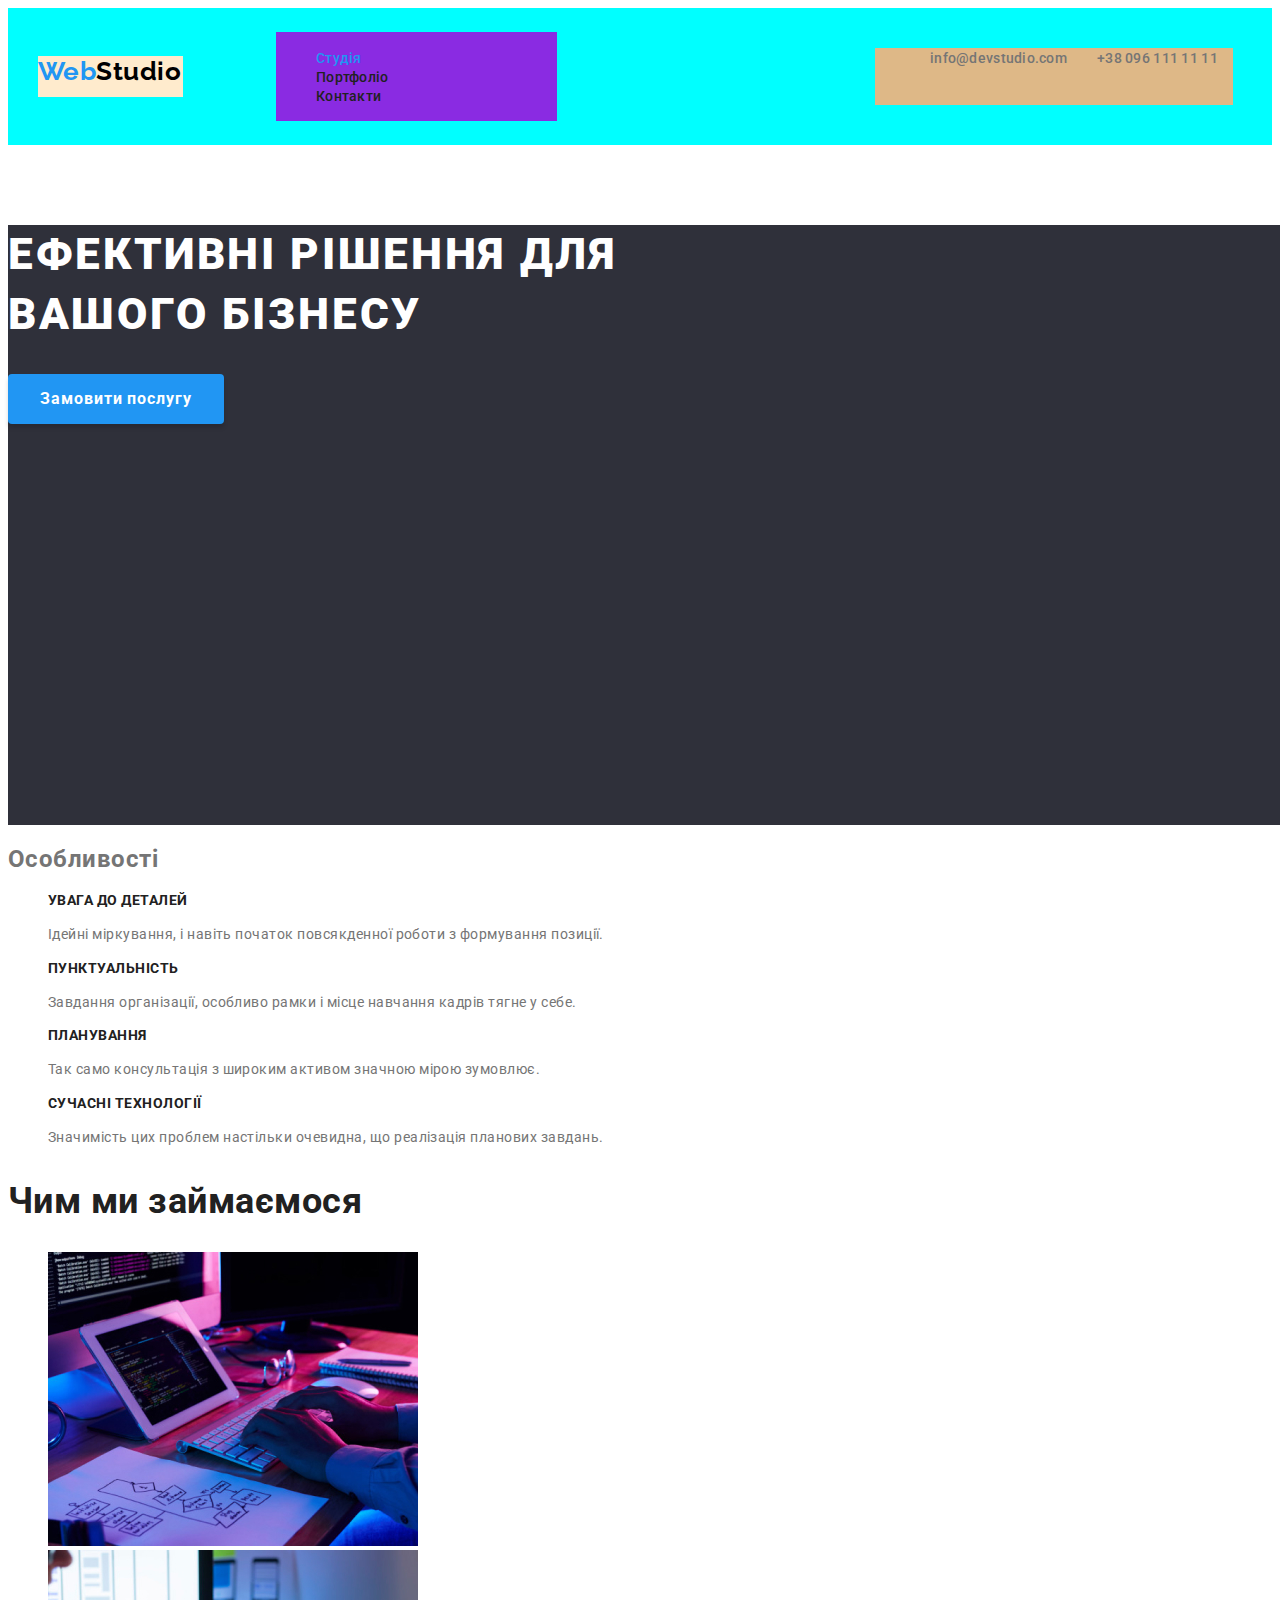
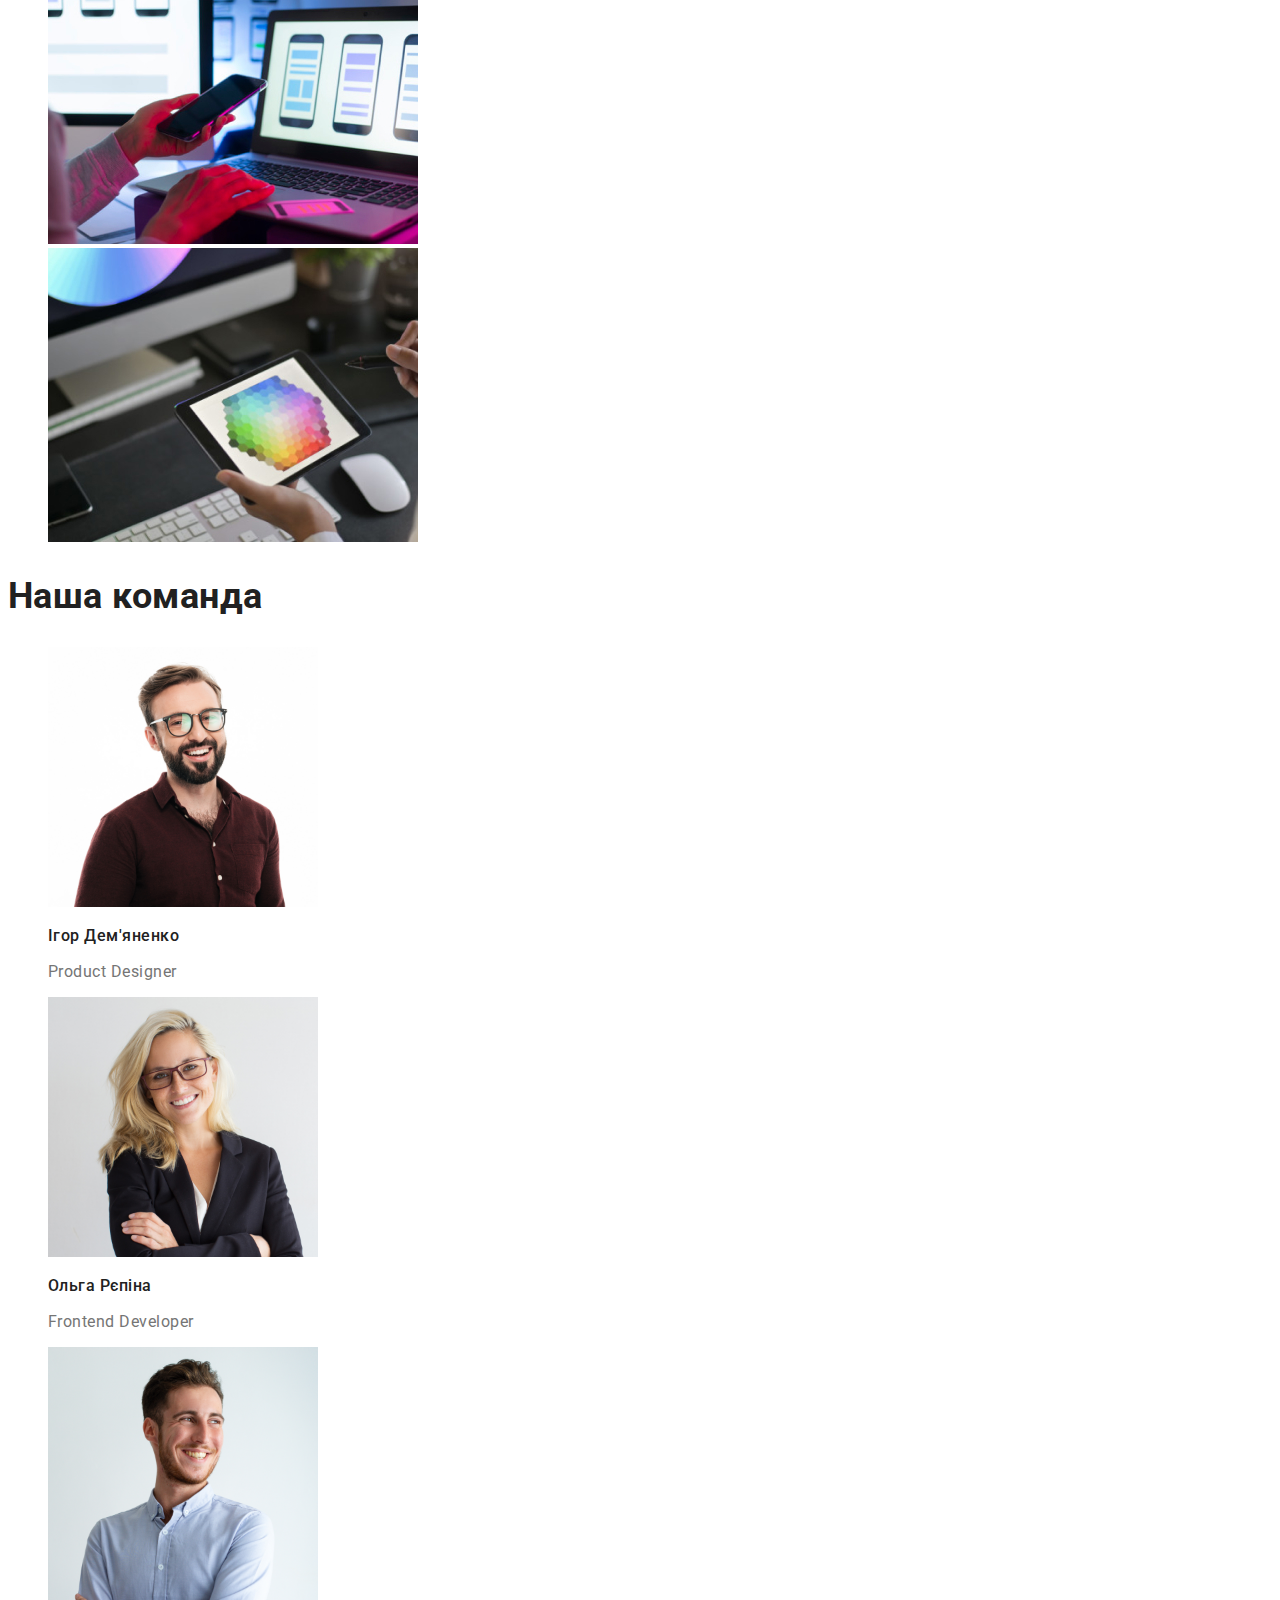
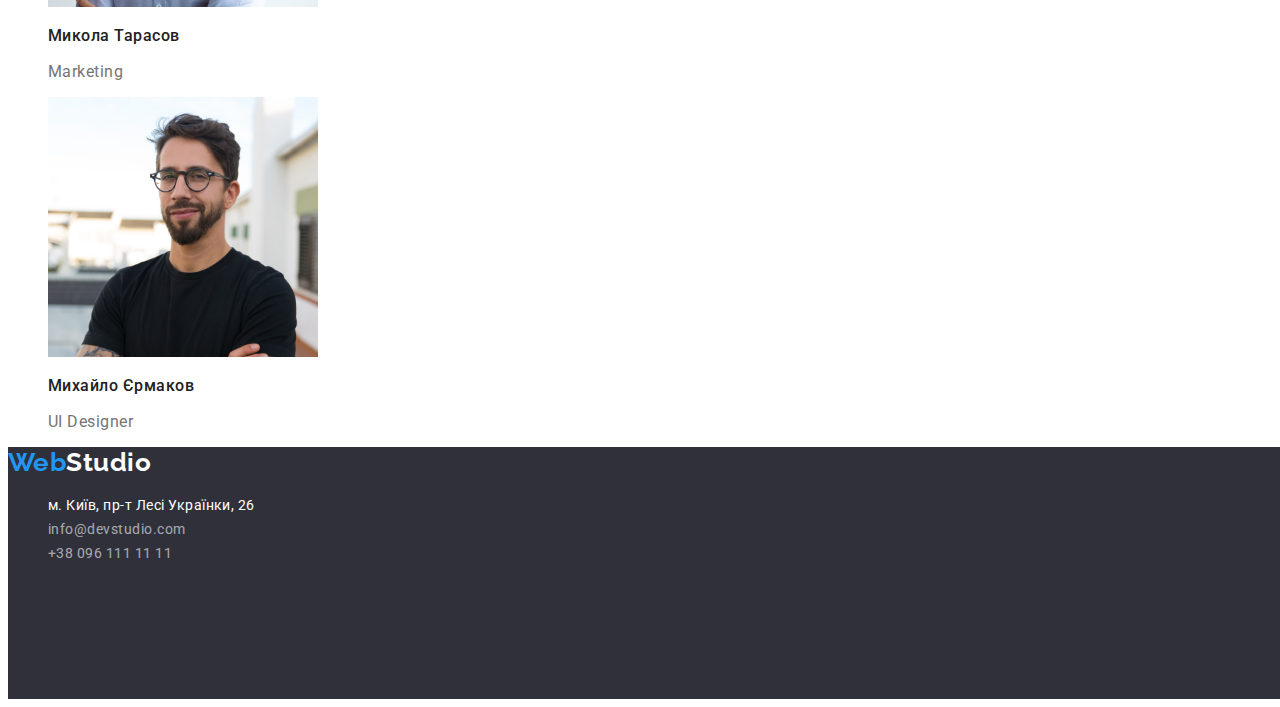
<file: index.html>
<!DOCTYPE html>
<html lang="en">
<head>
    <meta charset="UTF-8">
    <meta http-equiv="X-UA-Compatible" content="IE=edge">
    <meta name="viewport" content="width=device-width, initial-scale=1.0">
    <title>Document</title>
    <link href="https://fonts.googleapis.com/css2?family=Raleway:wght@700&family=Roboto:wght@400;500;700;900&display=swap"
        rel="stylesheet">
    <link rel="stylesheet" href="./css/styles.css">
</head>
<body>
    
    <header class="top-line-bg">

        <a href="./index.html" lang="en" class="logo">
           <span class="logo-stile">Web</span>Studio
        </a>

        <nav class="menu">
            <ul class="list">
                <li>
                    <a class="curent" href="./index.html" class="menu-nav">Студія</a>
                </li>
                <li>
                    <a href="./portfolio.html" class="menu-nav">Портфоліо</a>
                </li>
                <li>
                    <a href="#" class="menu-nav">Контакти</a> 
                </li>
            </ul>
        </nav>
        <ul class="list decoration">
            <li><a href="mailto:info@devstudio.com" class="menu-contact"> info@devstudio.com</a></li>
            <li><a href="tel:+380961111111" class="menu-contact">+38 096 111 11 11</a></li>
        </ul>
    </header>

    <main>

        <section class="ideas">
            <h1 class="ideas-title">Ефективні рішення для<br> вашого бізнесу</h1>
            <button type="button" class="button">Замовити послугу</button>
        </section>

        <section class="speciality">
            <h2>Особливості</h2>
                <ul class="list">
                    <li>
                        <h3 class="speciality-title">УВАГА ДО ДЕТАЛЕЙ</h3>
                        <p  class="speciality-descr">Ідейні міркування, і навіть початок повсякденної роботи з формування позиції.</p>
                    </li>
                    <li>
                        <h3 class="speciality-title">ПУНКТУАЛЬНІСТЬ</h3>
                        <p  class="speciality-descr">Завдання організації, особливо рамки і місце навчання кадрів тягне у себе.</p>
                    </li>
                    <li>
                        <h3 class="speciality-title">ПЛАНУВАННЯ</h3>
                        <p  class="speciality-descr">Так само консультація з широким активом значною мірою зумовлює.</p>
                    </li>
                    <li>
                        <h3 class="speciality-title">СУЧАСНІ ТЕХНОЛОГІЇ</h3>
                        <p  class="speciality-descr">Значимість цих проблем настільки очевидна, що реалізація планових завдань.</p>
                    </li>
                </ul>
        </section>
            
        <section class="practice">

            <h2 class="practice-title">Чим ми займаємося</h2>
            <div class="practice-box"> 
                <ul class="list">
                    <li>
                        <img src="./img/box1.jpg" alt="developers" width="370">
                    </li>
                    <li>
                    <img src="./img/box2.jpg" alt="adaptiv" width="370">
                    </li>
                    <li>
                        <img src="./img/box3.jpg" alt="design" width="370">
                    </li>
                </ul>
            </div>
        </section>

        <section class="team">

            <h2 class="team-title">
                Наша команда
            </h2>
                <ul class="list">
                    <li>
                         <img src="./img/ihor.jpg" alt="Ігор Дем'яненко" width="270">
                         <h3 class="person-title">Ігор Дем'яненко</h3>
                         <p class="person-descr">Product Designer</p> 
                    </li>

                    <li>
                        <img src="./img/olha.jpg" alt="Ольга Рєпіна" width="270">
                        <h3 class="person-title">Ольга Рєпіна</h3> 
                        <p class="person-descr">Frontend Developer</p>    
                    </li>

                    <li>
                        <img src="./img/nikolai.jpg" alt="Микола Тарасов" width="270">
                        <h3 class="person-title">Микола Тарасов </h3>
                        <p class="person-descr>">Marketing</p>
                    </li>

                    <li>
                        <img src="./img/mihail.jpg" alt="Михайло Єрмаков" width="270">
                        <h3 class="person-title">Михайло Єрмаков </h3> 
                        <p class="person-descr">UI Designer</p> 
                    </li>
                </ul>
        </section>    

    </main>

    <footer class="footer">

        <a href="./index.html" lang="en" class="logo-footer">
            <span class="logo-stile">Web</span>Studio
        </a>
        
        <address>
            <ul class="list">
                <li>
                    <a href="https://www.google.com/maps/place/%D0%B1%D1%83%D0%BB.+%D0%9B%D0%B5%D1%81%D0%B8+%D0%A3%D0%BA%D1%80%D0%B0%D0%B8%D0%BD%D0%BA%D0%B8,+26,+%D0%9A%D0%B8%D0%B5%D0%B2,+02000/@50.4265807,30.5361918,17z/data=!3m1!4b1!4m5!3m4!1s0x40d4cf0e033ecbe9:0x57a4dffefec77da0!8m2!3d50.4265807!4d30.5383859" class="footer-adress">м. Київ, пр-т Лесі Українки, 26</a>
                </li>
                <li>
                    <a href="mailto:info@devstudio.com" class="footer-contact">info@devstudio.com</a>
                </li>
                <li>
                    <a href="tel:+380961111111" class="footer-contact">+38 096 111 11 11</a>
                </li>
             </ul>
        </address>
    </footer>

</body>
</html>
</file>
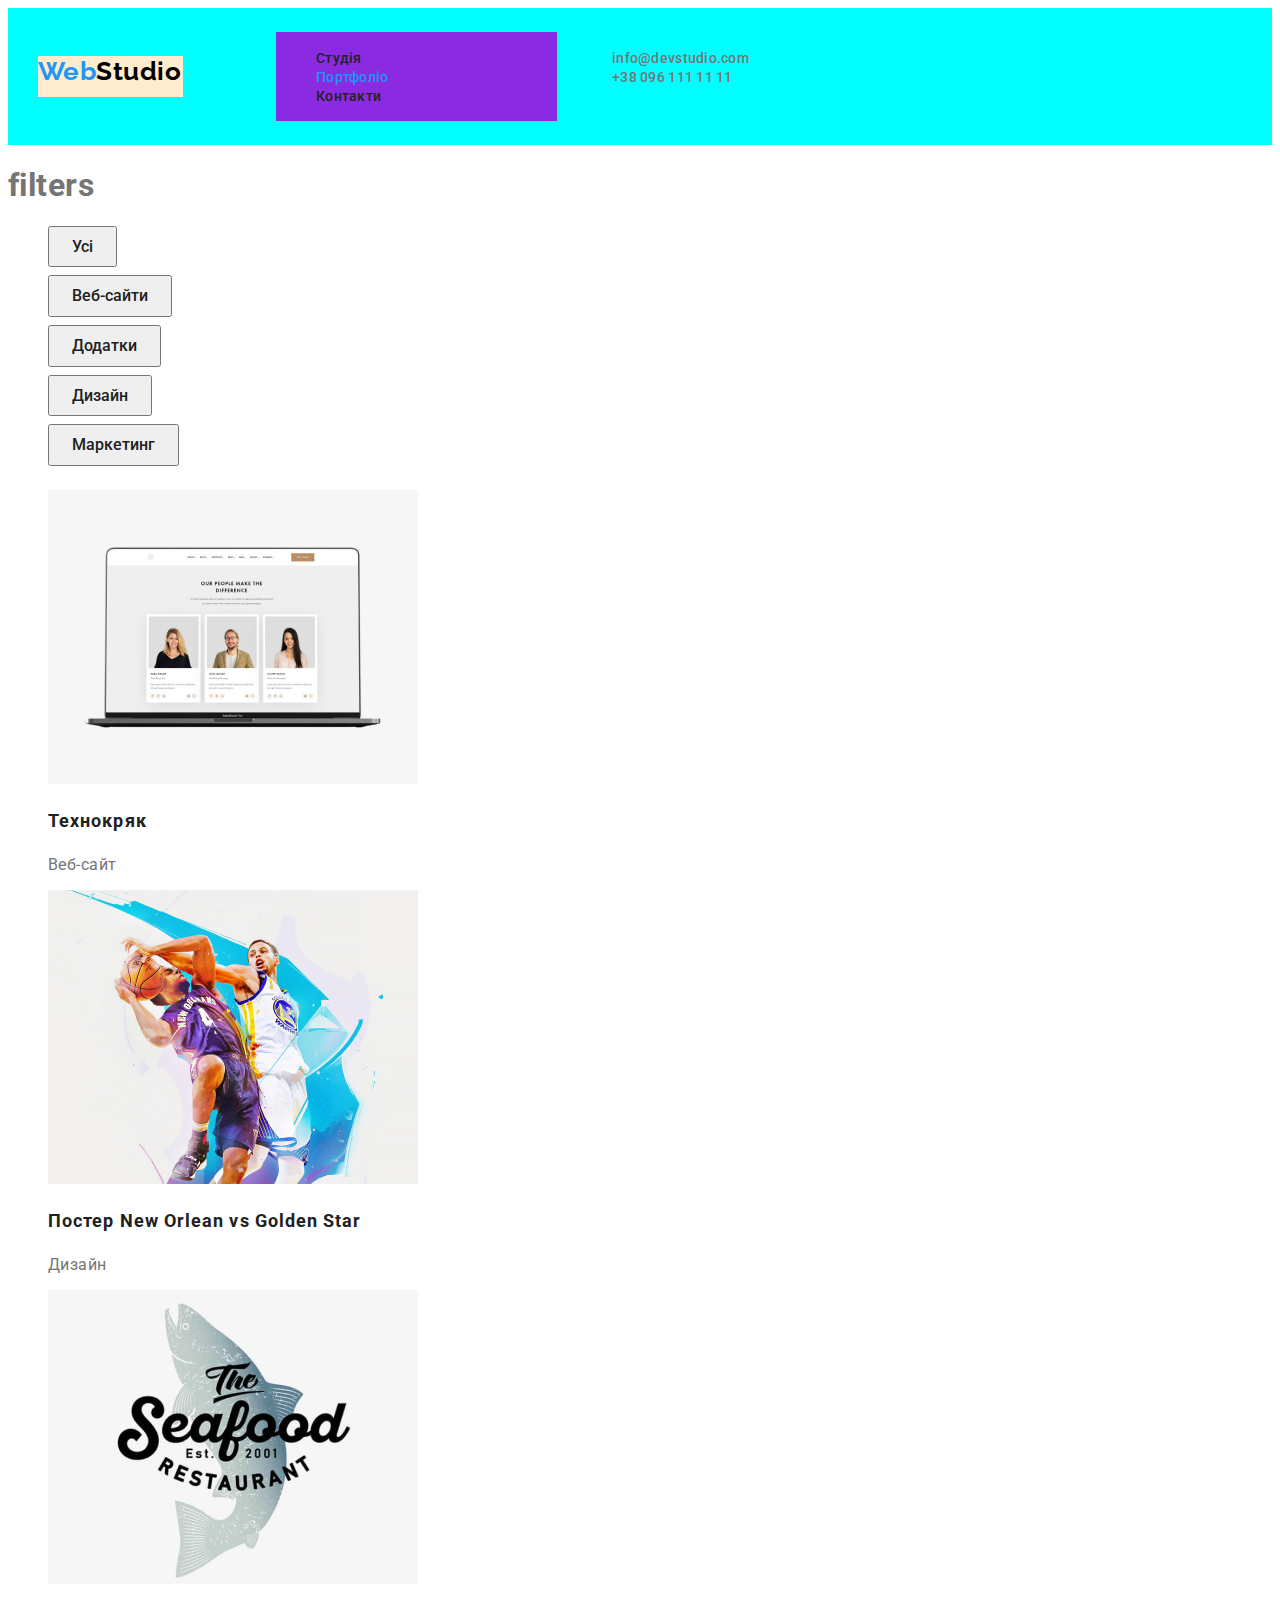
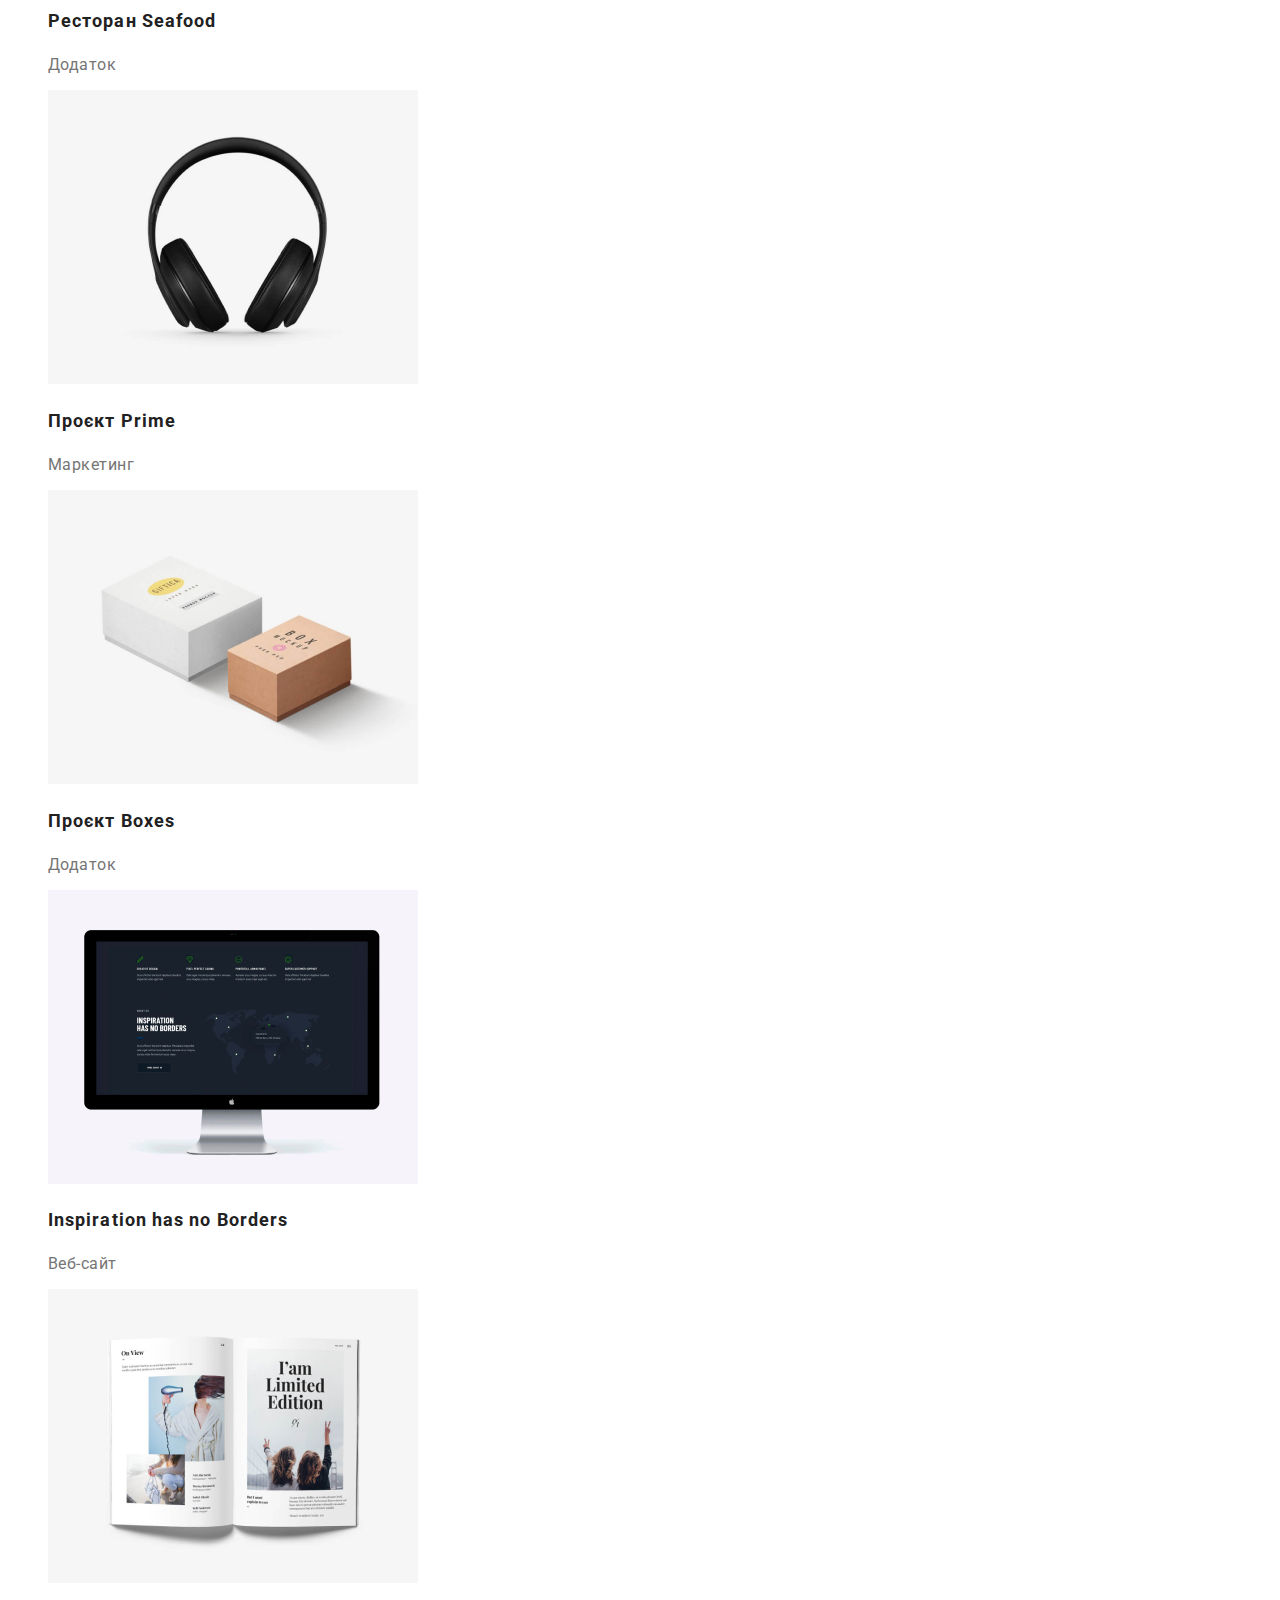
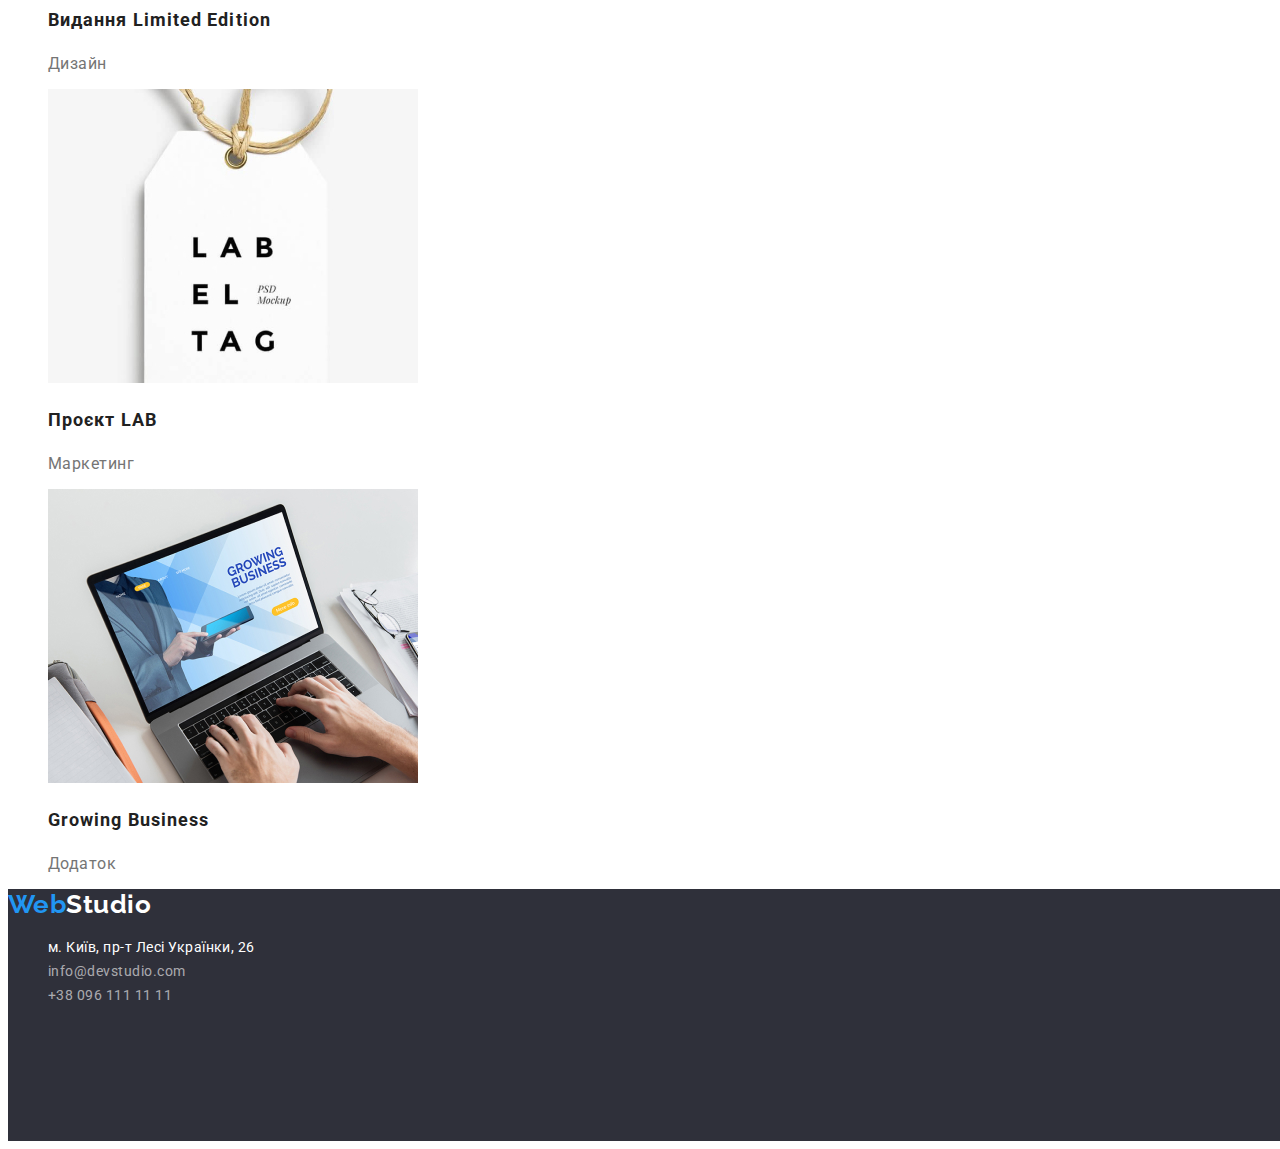
<file: portfolio.html>
<!DOCTYPE html>
<html lang="en">
<head>
    <meta charset="UTF-8">
    <meta http-equiv="X-UA-Compatible" content="IE=edge">
    <meta name="viewport" content="width=device-width, initial-scale=1.0">
    <title>Document</title>
    <link href="https://fonts.googleapis.com/css2?family=Raleway:wght@700&family=Roboto:wght@400;500;700;900&display=swap"
        rel="stylesheet">
    <link rel="stylesheet" href="./css/styles.css">
</head>
<body>
   
    <header class="top-line-bg">

        <a href="./index.html" class="logo">
            <span class="logo-stile">Web</span>Studio
        </a>

        <nav class="menu">
            <ul class="list">
                <li>
                    <a href="./index.html" class="menu-nav">Студія</a>
                </li>
                <li>
                    <a class="curent" href="./portfolio.html" class="menu-nav">Портфоліо</a>
                </li>
                <li>
                    <a href="#" class="menu-nav">Контакти</a>
                </li>
            </ul>
        </nav>
        <ul class="list">
            <li><a href="mailto:info@devstudio.com" class="menu-contact"> info@devstudio.com</a></li>
            <li><a href="tel:+380961111111" class="menu-contact">+38 096 111 11 11</a></li>
        </ul>
    </header>

    <main>
        <section class="filters">
            <h1 class="filters-title">filters</h1>
            <ul class="list">
                <li><button class="title" type="button">Усі</button></li>
                <li><button class="title" type="button">Веб-сайти</button></li>
                <li><button class="title" type="button">Додатки</button></li>
                <li><button class="title" type="button">Дизайн</button></li>
                <li><button class="title" type="button">Маркетинг</button></li>
            </ul>

            <ul class="list">
                <li>
                    <img src="./img/project1.jpg" alt="Технокряк" width="370">
                    <h2 class="project-title">Технокряк</h2>
                    <p class="project-descr">Веб-сайт</p>
                </li>
                <li>
                    <img src="./img/project2.jpg" alt="Постер New Orlean vs Golden Star" width="370">
                    <h2 class="project-title">Постер New Orlean vs Golden Star</h2>
                    <p class="project-descr">Дизайн</p>
                </li>
                <li>
                    <img src="./img/project3.jpg" alt="Ресторан Seafood" width="370">
                    <h2 class="project-title">Ресторан Seafood</h2>
                    <p class="project-descr">Додаток</p>
                </li>
                <li>
                    <img src="./img/project4.jpg" alt="Проєкт Prime" width="370">
                    <h2 class="project-title">Проєкт Prime</h2>
                    <p class="project-descr">Маркетинг</p>
                </li>
                <li>
                    <img src="./img/project5.jpg" alt="Проєкт Boxes" width="370">
                    <h2 class="project-title">Проєкт Boxes</h2>
                    <p class="project-descr">Додаток</p>
                </li>
                <li>
                    <img src="./img/project6.jpg" alt="Inspiration has no Borders" width="370">
                    <h2 class="project-title">Inspiration has no Borders</h2>
                    <p class="project-descr">Веб-сайт</p>
                </li>
                <li>
                    <img src="./img/project7.jpg" alt="Видання Limited Edition" width="370">
                    <h2 class="project-title">Видання Limited Edition</h2>
                    <p class="project-descr">Дизайн</p>
                </li>
                <li>
                    <img src="./img/project8.jpg" alt="Проєкт LAB" width="370">
                    <h2 class="project-title">Проєкт LAB</h2>
                    <p class="project-descr">Маркетинг</p>
                </li>
                <li>
                    <img src="./img/project9.jpg" alt="Growing Business" width="370">
                    <h2 class="project-title">Growing Business</h2>
                    <p class="project-descr">Додаток</p>
                </li>
            </ul>
        </section>

    </main>


    <footer class="footer">
    
        <a href="./index.html" lang="en" class="logo-footer">
            <span class="logo-stile">Web</span>Studio
        </a>
    
        <address>
            <ul class="list">
                <li>
                    <a href="https://www.google.com/maps/place/%D0%B1%D1%83%D0%BB.+%D0%9B%D0%B5%D1%81%D0%B8+%D0%A3%D0%BA%D1%80%D0%B0%D0%B8%D0%BD%D0%BA%D0%B8,+26,+%D0%9A%D0%B8%D0%B5%D0%B2,+02000/@50.4265807,30.5361918,17z/data=!3m1!4b1!4m5!3m4!1s0x40d4cf0e033ecbe9:0x57a4dffefec77da0!8m2!3d50.4265807!4d30.5383859"
                        class="footer-adress">м. Київ, пр-т Лесі Українки, 26</a>
                </li>
                <li>
                    <a href="mailto:info@devstudio.com" class="footer-contact">info@devstudio.com</a>
                </li>
                <li>
                    <a href="tel:+380961111111" class="footer-contact">+38 096 111 11 11</a>
                </li>
            </ul>
        </address>
    </footer>
 
</body>
</html>
</file>
<file: css/styles.css>
/* 757575 text body */
/* 2196F3 color akcent */
/* 212121 head color */
/* FFFFFF bgd & title text color*/
:root{
    --akcent-color:#2196F3;
    --title-color:#212121;
    --descr-color:#757575 ;
    --bgd-color:#FFFFFF;
    --logo-color:#000000;
    --footer-color:#2F303A;
    --contact-color:rgba(255, 255, 255, 0.6);
}

body{
    background-color: var(--bgd-color);
    font-family: Roboto, sans-serif;
    font-size: 16px;
    color: var(--descr-color);
    letter-spacing: 0.03em;
}

/*верхня лінія*/

.top-line-bg{
    box-sizing: border-box;
    min-width: 1200px;
    background-color: aqua;
    margin:0 auto;
    padding: 24px 15px;
    display: flex;
    flex-direction: row;

}

.logo{
    color:var(--logo-color);
    font-family: 'Raleway';
    font-weight: 700;
    font-size: 26px;
    line-height: 1.19;
    text-decoration: none;
    background-color: blanchedalmond;
    width: 145px;
    box-sizing: border-box;
    margin: 24px 0  24px 15px;
    

    
    
}

.logo-stile{
    color: var(--akcent-color);
}

.menu{
    background-color: blueviolet;
    box-sizing: border-box;
    min-width: 281px;
    margin-left: 93px;
    

}

.decoration{
    box-sizing: content-box;
    background-color: burlywood;
    display: flex;
    flex-direction: row;
    margin-left: 318px;
    
}

.menu-nav{
    color: var(--title-color);
    font-weight: 500;
    font-size: 14px;
    line-height: 1.14;
    letter-spacing: 0.02em;
    text-decoration: none; 
    
    
}

.curent{
    text-decoration: none;
    color: var(--akcent-color);
    font-weight: 500;
    font-size: 14px;
    line-height: 1.14;
    letter-spacing: 0.02em;
    text-decoration: none;
    
}

.menu-nav:hover,
.menu-nav:focus{
    color: var(--akcent-color);
}

.menu-contact{
    color: var(--descr-color);
    font-weight: 500;
    font-size: 14px;
    line-height: 1.14;
    letter-spacing: 0.02em;
    text-decoration: none;
    margin: 32px 15px;
}

.menu-contact:hover,
.menu-contact:focus{
    color: var(--akcent-color);
}

/* шапка*/

.ideas{
    width: 1600px;
    height: 600px;
    margin-top: 80px;
    background-color: var(--footer-color);
}

.ideas-title{
    font-weight: 900;
    font-size: 44px;
    line-height: 1.36;
    letter-spacing: 0.06em;
    color: var(--bgd-color);
    text-transform: uppercase;
}

.button{
    color: var(--bgd-color);
    background-color: var(--akcent-color);
    border: var(--akcent-color);
    border-radius: 4px;
    box-shadow: 0px 4px 4px rgba(0, 0, 0, 0.15);
    font-family: inherit;
    width: 216px;
    height: 50px;
    font-weight: 700;
    font-size: 16px;
    line-height: 1.87;
    letter-spacing: 0.06em;
    cursor: pointer;
}

.speciality{
   
}

.speciality-title{
    font-weight: 700;
    font-size: 14px;
    line-height: 1.14;
    text-transform: uppercase;
    color: var(--title-color);
}

.speciality-descr{
    font-size: 14px;
    line-height: 1.7;
}

.practice{

}

.practice-title{
    font-weight: 700;
    font-size: 36px;
    line-height: 1,17;
    color: var(--title-color);
}

.team{

}

.team-title{
    color: var(--title-color);
    font-weight: 700;
    font-size: 36px;
    line-height: 1,17;
}

.person-title{
    color: var(--title-color);
    font-weight: 500;
    font-size: 16px;
    line-height: 1.18;
}

.footer{
    background-color: var(--footer-color);
    width: 1600px;
    height: 252px;
    left: 0px;
    top: 2094px;

}

.logo-footer{
    color: var(--bgd-color);
    font-family: 'Raleway';
    font-weight: 700;
    font-size: 26px;
    line-height: 1.19;
    text-decoration: none;
    
    
}

.footer-contact{
    font-size: 14px;
    line-height: 1.71;
    font-style: normal;
    color: var(--contact-color);
    text-decoration: none;
}

.footer-contact:hover,
.footer-contact:focus{
    color: var(--akcent-color);
}

.footer-adress{
    font-style: normal;
    font-size: 14px;
    line-height: 1.71;
    color: var(--bgd-color);
    text-decoration: none;
}

.footer-adress:hover,
.footer-adress:focus{
    color: var(--akcent-color);
}

/*portfolio*/

.project-title{
    font-weight: 700;
    font-size: 18px;
    line-height: 2;
    letter-spacing: 0.06em;
    color: var(--title-color);
} 

.title:hover,
.title:focus{
    color: var(--bgd-color);
    background-color: var(--akcent-color);
    border-radius: 6px;
    border-color: var(--akcent-color);
}

.title{
    font-family: inherit;
    font-weight: 500;
    font-size: 16px;
    line-height: 1.6;
    color: var(--title-color);
    list-style: none;
    padding: 6px 22px;
    margin-bottom: 8px;
}


.list{
    list-style: none;
   
}
</file>
